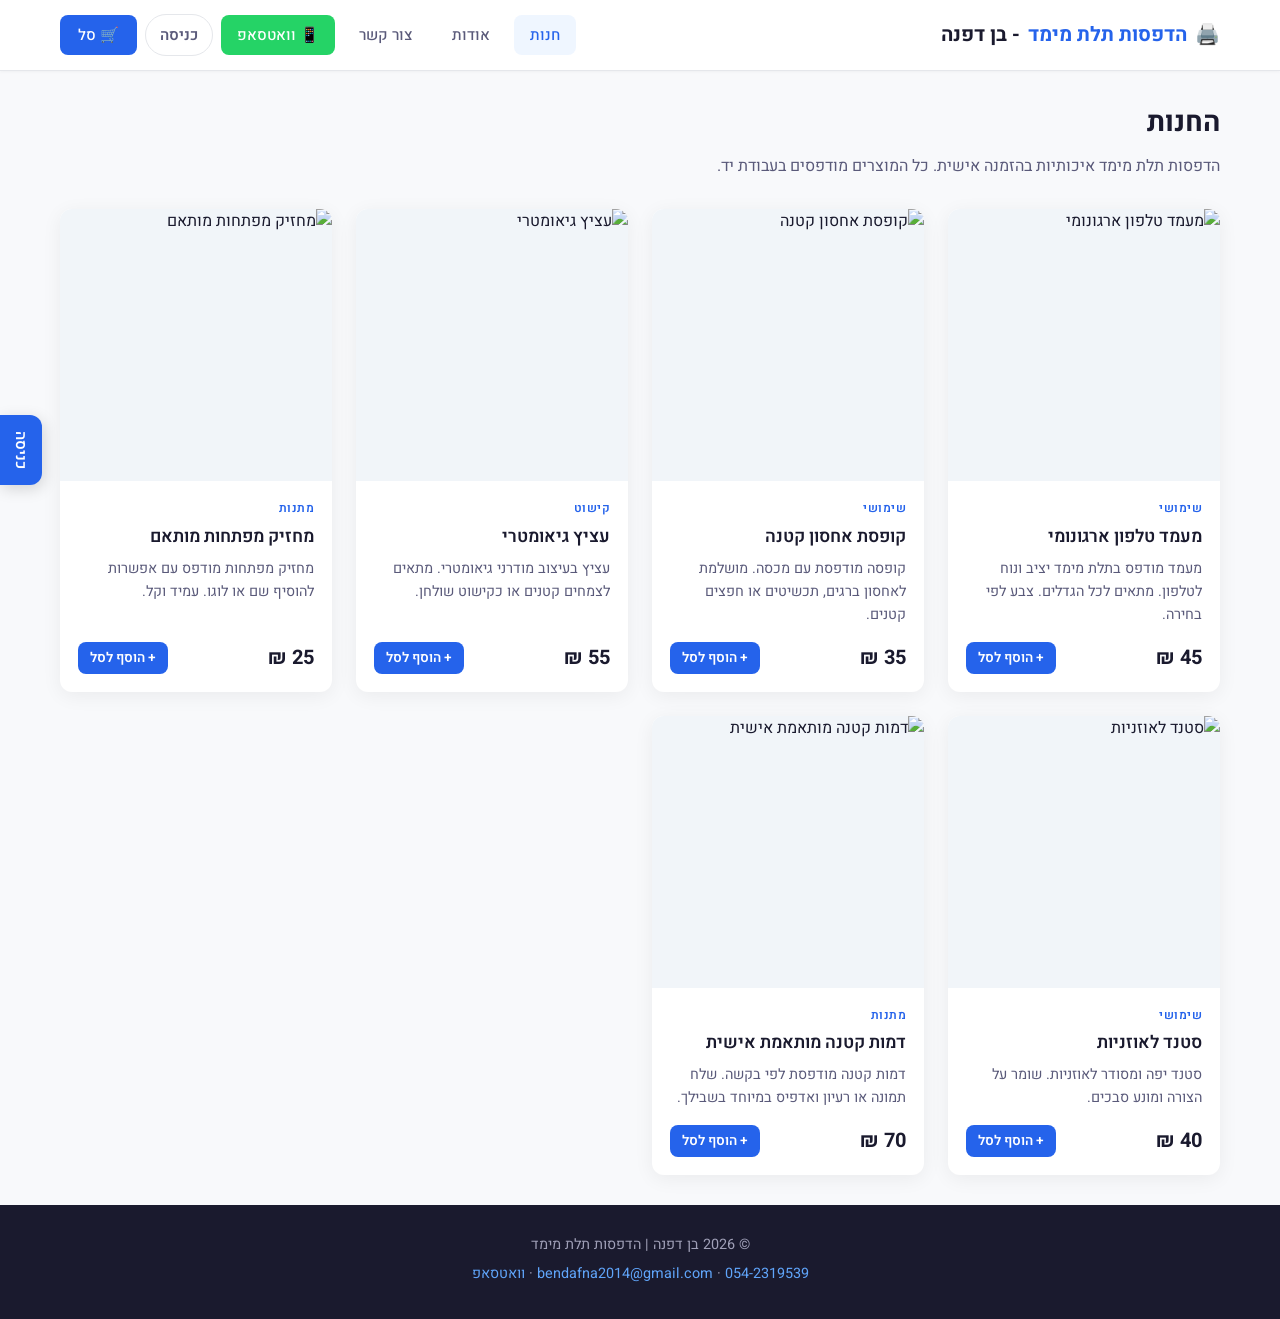
<file: index.html>
<!DOCTYPE html>
<html lang="he" dir="rtl">
<head>
  <meta charset="UTF-8">
  <meta name="viewport" content="width=device-width, initial-scale=1.0">
  <title>הדפסות תלת מימד - בן דפנה</title>
  <meta name="description" content="הדפסות תלת מימד איכותיות בהזמנה אישית - בן דפנה">
  <link rel="stylesheet" href="style.css">
</head>
<body>
  <header class="header">
    <div class="header-inner">
      <a href="index.html" class="logo">🖨️ <span>הדפסות תלת מימד</span> - בן דפנה</a>
      <nav class="nav">
        <a href="index.html" class="active">חנות</a>
        <a href="about.html">אודות</a>
        <a href="contact.html">צור קשר</a>
        <a href="https://wa.me/972542319539" target="_blank" class="whatsapp-btn">📱 וואטסאפ</a>
        <a href="admin.html" class="btn btn-outline" style="padding:8px 14px;border-radius:50px;font-weight:600;">כניסה</a>
        <a href="cart.html" class="cart-btn">
          🛒 סל
          <span class="cart-count">0</span>
        </a>
      </nav>
    </div>
  </header>

  <main class="main">
    <h1 class="page-title">החנות</h1>
    <p class="page-subtitle">הדפסות תלת מימד איכותיות בהזמנה אישית. כל המוצרים מודפסים בעבודת יד.</p>

    <div class="products-grid" id="products-grid">
      <!-- המוצרים נטענים כאן דינמית -->
    </div>
  </main>

  <footer class="footer">
    <p>© 2026 בן דפנה | הדפסות תלת מימד</p>
    <p>
      <a href="tel:0542319539">054-2319539</a> · 
      <a href="mailto:bendafna2014@gmail.com">bendafna2014@gmail.com</a> · 
      <a href="https://wa.me/972542319539" target="_blank">וואטסאפ</a>
    </p>
  </footer>

  <!-- כפתור כניסה צף בצד המסך -->
  <button class="side-login-btn" onclick="openLoginModal()">כניסה</button>

  <!-- חלון כניסה -->
  <div class="login-modal-overlay" id="loginModal">
    <div class="login-modal">
      <button class="close-btn" onclick="closeLoginModal()">×</button>
      <h2>כניסה</h2>
      <p class="subtitle">הכנס את המייל שלך</p>
      <div class="form-group">
        <label>מייל</label>
        <input type="email" id="login-email" placeholder="name@email.com" dir="ltr" style="text-align:left;">
      </div>
      <button class="btn btn-primary btn-block" onclick="doLogin()">כניסה</button>
    </div>
  </div>

  <script src="products.js"></script>
  <script src="cart.js"></script>
  <script>
    function renderProducts() {
      const products = getProducts();
      const grid = document.getElementById('products-grid');

      if (products.length === 0) {
        grid.innerHTML = `
          <div class="cart-empty" style="grid-column: 1 / -1;">
            <h2>עדיין אין מוצרים</h2>
            <p>היכנס דרך כפתור הכניסה והוסף מוצרים.</p>
          </div>`;
        return;
      }

      grid.innerHTML = products.map(p => `
        <div class="product-card">
          <img src="${p.image}" alt="${p.name}" class="product-image" loading="lazy"
               onerror="this.src='https://placehold.co/400x400/e5e7eb/9ca3af?text=תמונה'">
          <div class="product-body">
            <div class="product-category">${p.category || 'כללי'}</div>
            <h3 class="product-name">${p.name}</h3>
            <p class="product-desc">${p.description}</p>
            <div class="product-footer">
              <div class="product-price">${p.price} ₪</div>
              <button class="btn btn-primary btn-sm" onclick="addToCart(${p.id})">
                + הוסף לסל
              </button>
            </div>
          </div>
        </div>
      `).join('');
    }

    function openLoginModal() {
      document.getElementById('loginModal').classList.add('show');
    }

    function closeLoginModal() {
      document.getElementById('loginModal').classList.remove('show');
    }

    function doLogin() {
      const email = document.getElementById('login-email').value.trim().toLowerCase();

      // המייל של בעל האתר → חשבון מנהל
      if (email === 'bendafna2014@gmail.com') {
        sessionStorage.setItem('ben_admin_logged', '1');
        window.location.href = 'admin.html';
        return;
      }

      // כל מייל אחר → חשבון אורח
      if (email) {
        showToast('שלום! נכנסת כחשבון אורח');
      } else {
        showToast('שלום אורח!');
      }
      closeLoginModal();
    }

    // סגירה בלחיצה מחוץ לחלון
    document.getElementById('loginModal').addEventListener('click', function(e) {
      if (e.target === this) closeLoginModal();
    });

    document.addEventListener('DOMContentLoaded', renderProducts);
  </script>
</body>
</html>
</file>
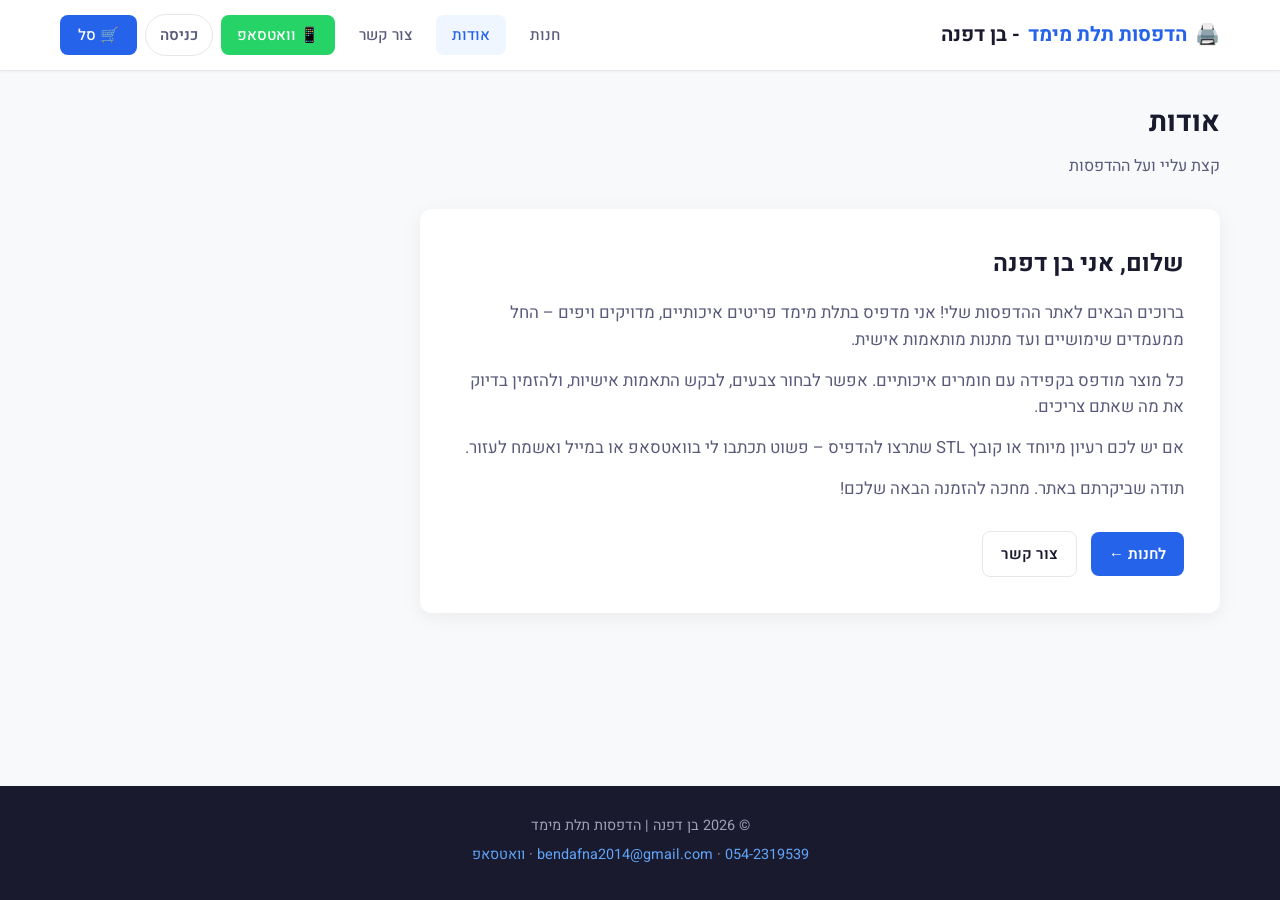
<file: about.html>
<!DOCTYPE html>
<html lang="he" dir="rtl">
<head>
  <meta charset="UTF-8">
  <meta name="viewport" content="width=device-width, initial-scale=1.0">
  <title>אודות | הדפסות תלת מימד - בן דפנה</title>
  <link rel="stylesheet" href="style.css">
</head>
<body>
  <header class="header">
    <div class="header-inner">
      <a href="index.html" class="logo">🖨️ <span>הדפסות תלת מימד</span> - בן דפנה</a>
      <nav class="nav">
        <a href="index.html">חנות</a>
        <a href="about.html" class="active">אודות</a>
        <a href="contact.html">צור קשר</a>
        <a href="https://wa.me/972542319539" target="_blank" class="whatsapp-btn">📱 וואטסאפ</a>
        <a href="admin.html" class="btn btn-outline" style="padding:8px 14px;border-radius:50px;font-weight:600;">כניסה</a>
        <a href="cart.html" class="cart-btn">
          🛒 סל
          <span class="cart-count">0</span>
        </a>
      </nav>
    </div>
  </header>

  <main class="main">
    <h1 class="page-title">אודות</h1>
    <p class="page-subtitle">קצת עליי ועל ההדפסות</p>

    <div class="content-card">
      <h2>שלום, אני בן דפנה</h2>
      <p>
        ברוכים הבאים לאתר ההדפסות שלי! אני מדפיס בתלת מימד פריטים איכותיים, מדויקים ויפים – 
        החל ממעמדים שימושיים ועד מתנות מותאמות אישית.
      </p>
      <p>
        כל מוצר מודפס בקפידה עם חומרים איכותיים. אפשר לבחור צבעים, לבקש התאמות אישיות, 
        ולהזמין בדיוק את מה שאתם צריכים.
      </p>
      <p>
        אם יש לכם רעיון מיוחד או קובץ STL שתרצו להדפיס – פשוט תכתבו לי בוואטסאפ או במייל 
        ואשמח לעזור.
      </p>
      <p>
        תודה שביקרתם באתר. מחכה להזמנה הבאה שלכם!
      </p>

      <div style="margin-top: 28px;">
        <a href="index.html" class="btn btn-primary">לחנות ←</a>
        <a href="contact.html" class="btn btn-outline" style="margin-right: 10px;">צור קשר</a>
      </div>
    </div>
  </main>

  <footer class="footer">
    <p>© 2026 בן דפנה | הדפסות תלת מימד</p>
    <p>
      <a href="tel:0542319539">054-2319539</a> · 
      <a href="mailto:bendafna2014@gmail.com">bendafna2014@gmail.com</a> · 
      <a href="https://wa.me/972542319539" target="_blank">וואטסאפ</a>
    </p>
  </footer>

  <script src="products.js"></script>
  <script src="cart.js"></script>
</body>
</html>
</file>
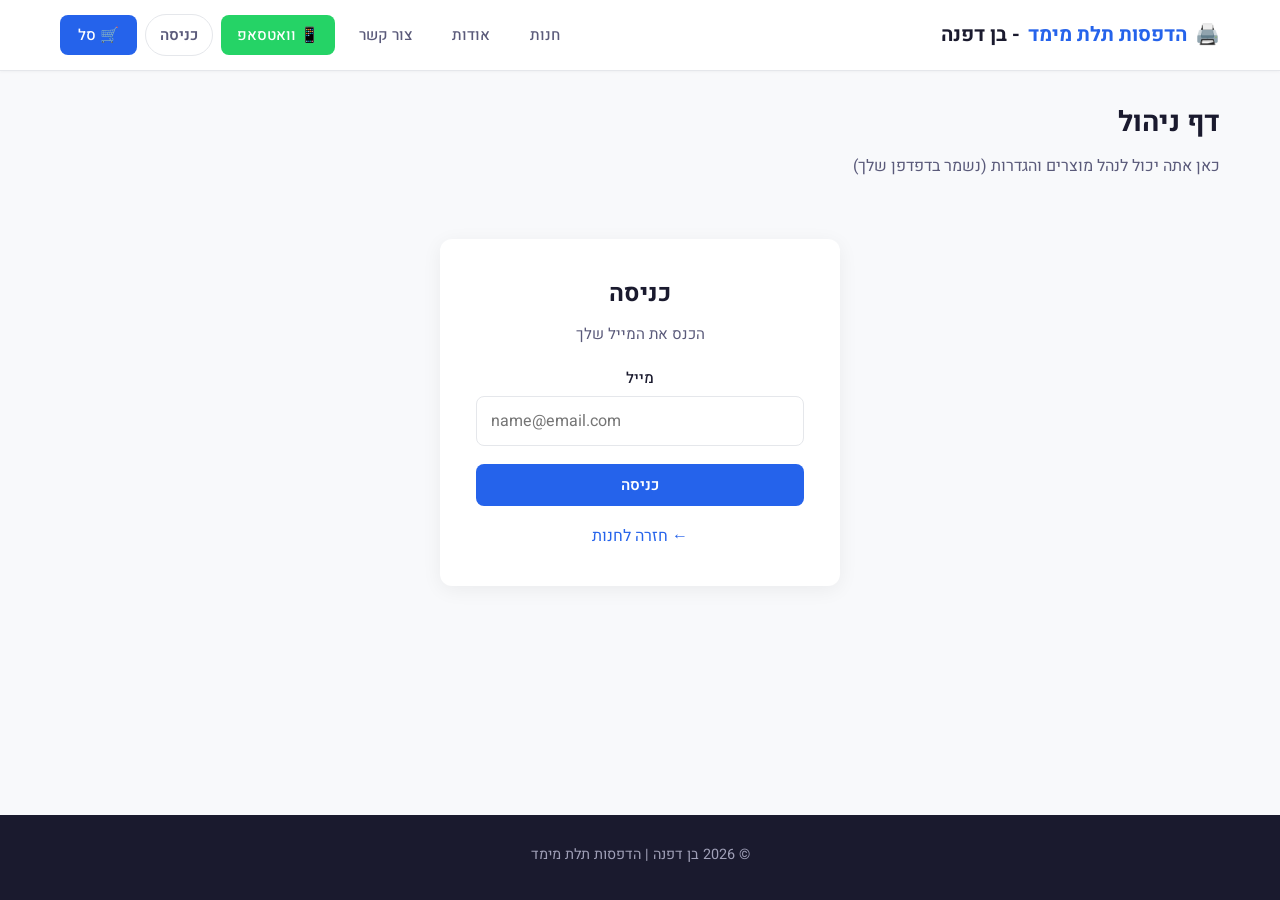
<file: admin.html>
<!DOCTYPE html>
<html lang="he" dir="rtl">
<head>
  <meta charset="UTF-8">
  <meta name="viewport" content="width=device-width, initial-scale=1.0">
  <title>ניהול האתר | הדפסות תלת מימד - בן דפנה</title>
  <link rel="stylesheet" href="style.css">
</head>
<body>
  <header class="header">
    <div class="header-inner">
      <a href="index.html" class="logo">🖨️ <span>הדפסות תלת מימד</span> - בן דפנה</a>
      <nav class="nav">
        <a href="index.html">חנות</a>
        <a href="about.html">אודות</a>
        <a href="contact.html">צור קשר</a>
        <a href="https://wa.me/972542319539" target="_blank" class="whatsapp-btn">📱 וואטסאפ</a>
        <a href="admin.html" class="btn btn-outline" style="padding:8px 14px;border-radius:50px;font-weight:600;">כניסה</a>
        <a href="cart.html" class="cart-btn">
          🛒 סל
          <span class="cart-count">0</span>
        </a>
      </nav>
    </div>
  </header>

  <main class="main">
    <h1 class="page-title">דף ניהול</h1>
    <p class="page-subtitle">כאן אתה יכול לנהל מוצרים והגדרות (נשמר בדפדפן שלך)</p>

    <!-- מסך כניסה -->
    <div class="admin-login" id="login-box">
      <h2 style="margin-bottom: 8px;">כניסה</h2>
      <p style="color:var(--text-light);margin-bottom:20px;font-size:0.95rem;">הכנס את המייל שלך</p>
      <div class="form-group">
        <label>מייל</label>
        <input type="email" id="admin-email" placeholder="name@email.com" dir="ltr" style="text-align: left;">
      </div>
      <button class="btn btn-primary btn-block" onclick="tryLogin()">כניסה</button>
      <a href="index.html" style="display:inline-block;margin-top:18px;color:var(--primary);">← חזרה לחנות</a>
    </div>

    <!-- פאנל ניהול -->
    <div class="admin-panel" id="admin-panel">
      <div class="alert alert-warning">
        <strong>חשוב לדעת:</strong> השינויים נשמרים רק בדפדפן שלך (localStorage). 
        כדי שהמוצרים יופיעו לכולם באתר הציבורי – צריך לערוך את הקובץ <code>products.js</code> ולהעלות מחדש.
        אפשר גם לייצא את המוצרים מכאן ולהעתיק אותם לקובץ.
      </div>

      <!-- הגדרות כלליות -->
      <div class="admin-section">
        <h3>⚙️ הגדרות כלליות</h3>
        <div class="form-row">
          <div class="form-group">
            <label>עלות משלוח (₪) – 0 = חינם / איסוף</label>
            <input type="number" id="setting-shipping" min="0" value="25">
          </div>
          <div class="form-group">
            <label>מספר וואטסאפ (עם קידומת מדינה)</label>
            <input type="text" id="setting-whatsapp" dir="ltr" value="972542319539">
          </div>
        </div>
        <div class="form-row">
          <div class="form-group">
            <label>כתובת מייל לקבלת הזמנות</label>
            <input type="email" id="setting-email" dir="ltr" value="bendafna2014@gmail.com">
          </div>
          <div class="form-group">
            <label>שם החנות</label>
            <input type="text" id="setting-shopname" value="הדפסות תלת מימד - בן דפנה">
          </div>
        </div>
        <button class="btn btn-primary" onclick="saveSettingsFromForm()">שמור הגדרות</button>
      </div>

      <!-- הוספת מוצר -->
      <div class="admin-section">
        <h3>➕ הוסף מוצר חדש</h3>
        <div class="form-row">
          <div class="form-group">
            <label>שם המוצר</label>
            <input type="text" id="new-name" placeholder="לדוגמה: מעמד טלפון">
          </div>
          <div class="form-group">
            <label>מחיר (₪)</label>
            <input type="number" id="new-price" min="0" placeholder="45">
          </div>
        </div>
        <div class="form-group">
          <label>תיאור קצר</label>
          <textarea id="new-desc" placeholder="תיאור המוצר..."></textarea>
        </div>
        <div class="form-row">
          <div class="form-group">
            <label>קישור לתמונה (URL)</label>
            <input type="url" id="new-image" dir="ltr" placeholder="https://...">
          </div>
          <div class="form-group">
            <label>קטגוריה</label>
            <input type="text" id="new-category" placeholder="שימושי / קישוט / מתנות">
          </div>
        </div>
        <button class="btn btn-success" onclick="addProduct()">הוסף מוצר</button>
      </div>

      <!-- רשימת מוצרים -->
      <div class="admin-section">
        <h3>📦 המוצרים הקיימים</h3>
        <div class="admin-product-list" id="admin-products">
          <!-- נטען דינמית -->
        </div>
      </div>

      <!-- ייצוא / איפוס -->
      <div class="admin-section">
        <h3>💾 ייצוא ואיפוס</h3>
        <p style="margin-bottom: 14px; color: var(--text-light); font-size: 0.95rem;">
          ייצא את המוצרים כקוד JavaScript מוכן להעתקה לקובץ products.js
        </p>
        <button class="btn btn-primary" onclick="exportProducts()">העתק קוד מוצרים</button>
        <button class="btn btn-outline" onclick="resetToDefault()" style="margin-right: 10px;">אפס לברירת מחדל</button>
        <button class="btn btn-danger" onclick="logout()" style="margin-right: 10px;">יציאה</button>
      </div>
    </div>
  </main>

  <footer class="footer">
    <p>© 2026 בן דפנה | הדפסות תלת מימד</p>
  </footer>

  <script src="products.js"></script>
  <script src="cart.js"></script>
  <script>
    function tryLogin() {
      const email = document.getElementById('admin-email').value.trim().toLowerCase();
      if (email === 'bendafna2014@gmail.com') {
        document.getElementById('login-box').style.display = 'none';
        document.getElementById('admin-panel').classList.add('visible');
        loadAdminData();
        sessionStorage.setItem('ben_admin_logged', '1');
      } else {
        alert('מייל לא מורשה. נכנסת כאורח.');
        window.location.href = 'index.html';
      }
    }

    function logout() {
      sessionStorage.removeItem('ben_admin_logged');
      location.reload();
    }

    // בדיקה אם כבר מחובר
    if (sessionStorage.getItem('ben_admin_logged') === '1') {
      document.getElementById('login-box').style.display = 'none';
      document.getElementById('admin-panel').classList.add('visible');
    }

    function loadAdminData() {
      const settings = getSettings();
      document.getElementById('setting-shipping').value = settings.shippingCost;
      document.getElementById('setting-whatsapp').value = settings.whatsappNumber;
      document.getElementById('setting-email').value = settings.email;
      document.getElementById('setting-shopname').value = settings.shopName;

      renderAdminProducts();
    }

    function saveSettingsFromForm() {
      const settings = {
        shippingCost: Number(document.getElementById('setting-shipping').value) || 0,
        whatsappNumber: document.getElementById('setting-whatsapp').value.trim(),
        email: document.getElementById('setting-email').value.trim(),
        shopName: document.getElementById('setting-shopname').value.trim(),
        ownerName: "בן דפנה",
        currency: "₪"
      };
      saveSettings(settings);
      showToast('ההגדרות נשמרו!');
    }

    function renderAdminProducts() {
      const products = getProducts();
      const list = document.getElementById('admin-products');

      if (products.length === 0) {
        list.innerHTML = '<p style="color: var(--text-light);">אין מוצרים עדיין.</p>';
        return;
      }

      list.innerHTML = products.map(p => `
        <div class="admin-product-item">
          <img src="${p.image}" alt="" onerror="this.src='https://placehold.co/60x60/e5e7eb/9ca3af?text=?'">
          <div class="info">
            <strong>${p.name}</strong><br>
            <span style="color: var(--text-light); font-size: 0.9rem;">${p.price} ₪ · ${p.category || 'כללי'}</span>
          </div>
          <div class="actions">
            <button class="btn btn-outline btn-sm" onclick="editProduct(${p.id})">ערוך</button>
            <button class="btn btn-danger btn-sm" onclick="deleteProduct(${p.id})">מחק</button>
          </div>
        </div>
      `).join('');
    }

    function addProduct() {
      const name = document.getElementById('new-name').value.trim();
      const price = Number(document.getElementById('new-price').value);
      const description = document.getElementById('new-desc').value.trim();
      const image = document.getElementById('new-image').value.trim() || 'https://placehold.co/400x400/e5e7eb/9ca3af?text=מוצר';
      const category = document.getElementById('new-category').value.trim() || 'כללי';

      if (!name || !price) {
        alert('נא למלא שם ומחיר');
        return;
      }

      const products = getProducts();
      const newId = products.length > 0 ? Math.max(...products.map(p => p.id)) + 1 : 1;

      products.push({ id: newId, name, price, description, image, category });
      saveProducts(products);

      // ניקוי הטופס
      document.getElementById('new-name').value = '';
      document.getElementById('new-price').value = '';
      document.getElementById('new-desc').value = '';
      document.getElementById('new-image').value = '';
      document.getElementById('new-category').value = '';

      renderAdminProducts();
      showToast('המוצר נוסף!');
    }

    function deleteProduct(id) {
      if (!confirm('למחוק את המוצר?')) return;
      let products = getProducts();
      products = products.filter(p => p.id !== id);
      saveProducts(products);
      renderAdminProducts();
      showToast('המוצר נמחק');
    }

    function editProduct(id) {
      const products = getProducts();
      const p = products.find(x => x.id === id);
      if (!p) return;

      const newName = prompt('שם חדש:', p.name);
      if (newName === null) return;
      const newPrice = prompt('מחיר חדש:', p.price);
      if (newPrice === null) return;
      const newDesc = prompt('תיאור חדש:', p.description);
      if (newDesc === null) return;
      const newImage = prompt('קישור תמונה חדש:', p.image);
      if (newImage === null) return;
      const newCat = prompt('קטגוריה חדשה:', p.category || '');
      if (newCat === null) return;

      p.name = newName.trim() || p.name;
      p.price = Number(newPrice) || p.price;
      p.description = newDesc.trim();
      p.image = newImage.trim() || p.image;
      p.category = newCat.trim();

      saveProducts(products);
      renderAdminProducts();
      showToast('המוצר עודכן');
    }

    function exportProducts() {
      const products = getProducts();
      const code = `const DEFAULT_PRODUCTS = ${JSON.stringify(products, null, 2)};`;
      
      navigator.clipboard.writeText(code).then(() => {
        alert('הקוד הועתק ללוח!\n\nפתח את הקובץ products.js\nהחלף את המערך DEFAULT_PRODUCTS בתוכן שהועתק\nשמור והעלה מחדש את האתר.');
      }).catch(() => {
        // fallback
        prompt('העתק את הקוד הבא:', code);
      });
    }

    function resetToDefault() {
      if (!confirm('לאפס את כל המוצרים לברירת המחדל?')) return;
      localStorage.removeItem('ben_3d_products');
      localStorage.removeItem('ben_3d_settings');
      loadAdminData();
      showToast('אופס לברירת מחדל');
    }

    // Enter key for login
    document.getElementById('admin-email')?.addEventListener('keyup', function(e) {
      if (e.key === 'Enter') tryLogin();
    });

    if (sessionStorage.getItem('ben_admin_logged') === '1') {
      loadAdminData();
    }
  </script>
</body>
</html>
</file>
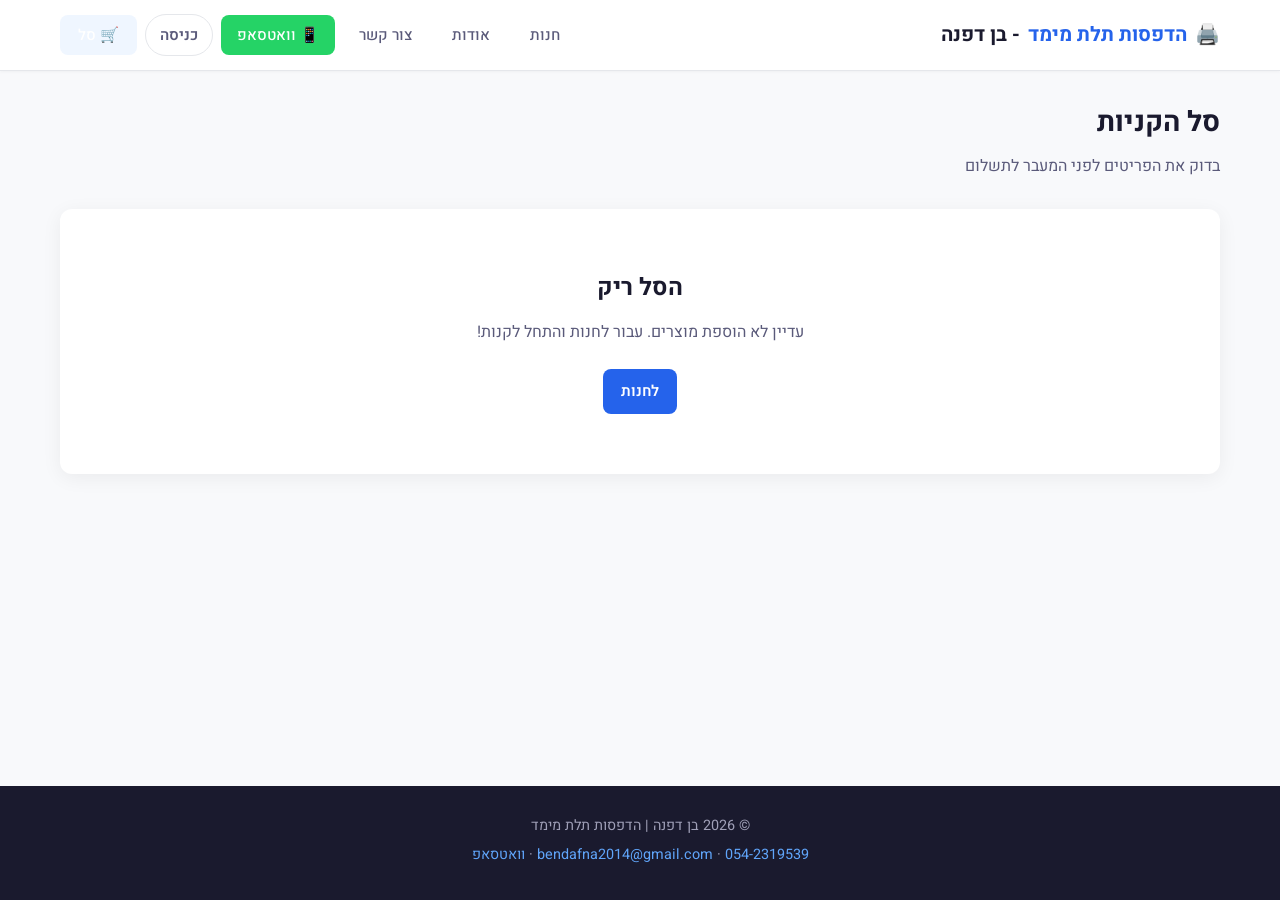
<file: cart.html>
<!DOCTYPE html>
<html lang="he" dir="rtl">
<head>
  <meta charset="UTF-8">
  <meta name="viewport" content="width=device-width, initial-scale=1.0">
  <title>סל קניות | הדפסות תלת מימד - בן דפנה</title>
  <link rel="stylesheet" href="style.css">
</head>
<body>
  <header class="header">
    <div class="header-inner">
      <a href="index.html" class="logo">🖨️ <span>הדפסות תלת מימד</span> - בן דפנה</a>
      <nav class="nav">
        <a href="index.html">חנות</a>
        <a href="about.html">אודות</a>
        <a href="contact.html">צור קשר</a>
        <a href="https://wa.me/972542319539" target="_blank" class="whatsapp-btn">📱 וואטסאפ</a>
        <a href="admin.html" class="btn btn-outline" style="padding:8px 14px;border-radius:50px;font-weight:600;">כניסה</a>
        <a href="cart.html" class="cart-btn active">
          🛒 סל
          <span class="cart-count">0</span>
        </a>
      </nav>
    </div>
  </header>

  <main class="main">
    <h1 class="page-title">סל הקניות</h1>
    <p class="page-subtitle">בדוק את הפריטים לפני המעבר לתשלום</p>

    <div id="cart-content">
      <!-- תוכן הסל נטען כאן -->
    </div>
  </main>

  <footer class="footer">
    <p>© 2026 בן דפנה | הדפסות תלת מימד</p>
    <p>
      <a href="tel:0542319539">054-2319539</a> · 
      <a href="mailto:bendafna2014@gmail.com">bendafna2014@gmail.com</a> · 
      <a href="https://wa.me/972542319539" target="_blank">וואטסאפ</a>
    </p>
  </footer>

  <script src="products.js"></script>
  <script src="cart.js"></script>
  <script>
    function renderCart() {
      const cart = getCart();
      const container = document.getElementById('cart-content');
      const settings = getSettings();

      if (cart.length === 0) {
        container.innerHTML = `
          <div class="cart-empty">
            <h2>הסל ריק</h2>
            <p>עדיין לא הוספת מוצרים. עבור לחנות והתחל לקנות!</p>
            <a href="index.html" class="btn btn-primary">לחנות</a>
          </div>`;
        return;
      }

      const subtotal = getCartTotal();
      const shipping = settings.shippingCost || 0;
      const total = subtotal + shipping;

      let itemsHtml = cart.map(item => `
        <div class="cart-item">
          <img src="${item.image}" alt="${item.name}"
               onerror="this.src='https://placehold.co/90x90/e5e7eb/9ca3af?text=תמונה'">
          <div class="cart-item-info">
            <div class="cart-item-name">${item.name}</div>
            <div class="cart-item-price">${item.price} ₪ ליחידה</div>
          </div>
          <div class="cart-item-actions">
            <div class="qty-control">
              <button class="qty-btn" onclick="changeQty(${item.id}, -1)">−</button>
              <span class="qty-value">${item.quantity}</span>
              <button class="qty-btn" onclick="changeQty(${item.id}, 1)">+</button>
            </div>
            <strong>${item.price * item.quantity} ₪</strong>
            <button class="btn btn-outline btn-sm" onclick="removeItem(${item.id})" title="הסר">🗑️</button>
          </div>
        </div>
      `).join('');

      container.innerHTML = `
        <div class="cart-items">${itemsHtml}</div>
        <div class="cart-summary">
          <div class="summary-row">
            <span>סכום ביניים</span>
            <span>${subtotal} ₪</span>
          </div>
          <div class="summary-row">
            <span>משלוח</span>
            <span>${shipping === 0 ? 'חינם / איסוף' : shipping + ' ₪'}</span>
          </div>
          <div class="summary-row total">
            <span>סה״כ לתשלום</span>
            <span>${total} ₪</span>
          </div>
          <a href="checkout.html" class="btn btn-primary btn-block" style="margin-top: 20px;">
            המשך להזמנה ←
          </a>
          <button class="btn btn-outline btn-block" style="margin-top: 10px;" onclick="if(confirm('לרוקן את הסל?')){clearCart();renderCart();}">
            רוקן סל
          </button>
        </div>
      `;
    }

    function changeQty(id, delta) {
      const cart = getCart();
      const item = cart.find(i => i.id === id);
      if (item) {
        updateQuantity(id, item.quantity + delta);
        renderCart();
      }
    }

    function removeItem(id) {
      removeFromCart(id);
      renderCart();
    }

    document.addEventListener('DOMContentLoaded', renderCart);
  </script>
</body>
</html>
</file>
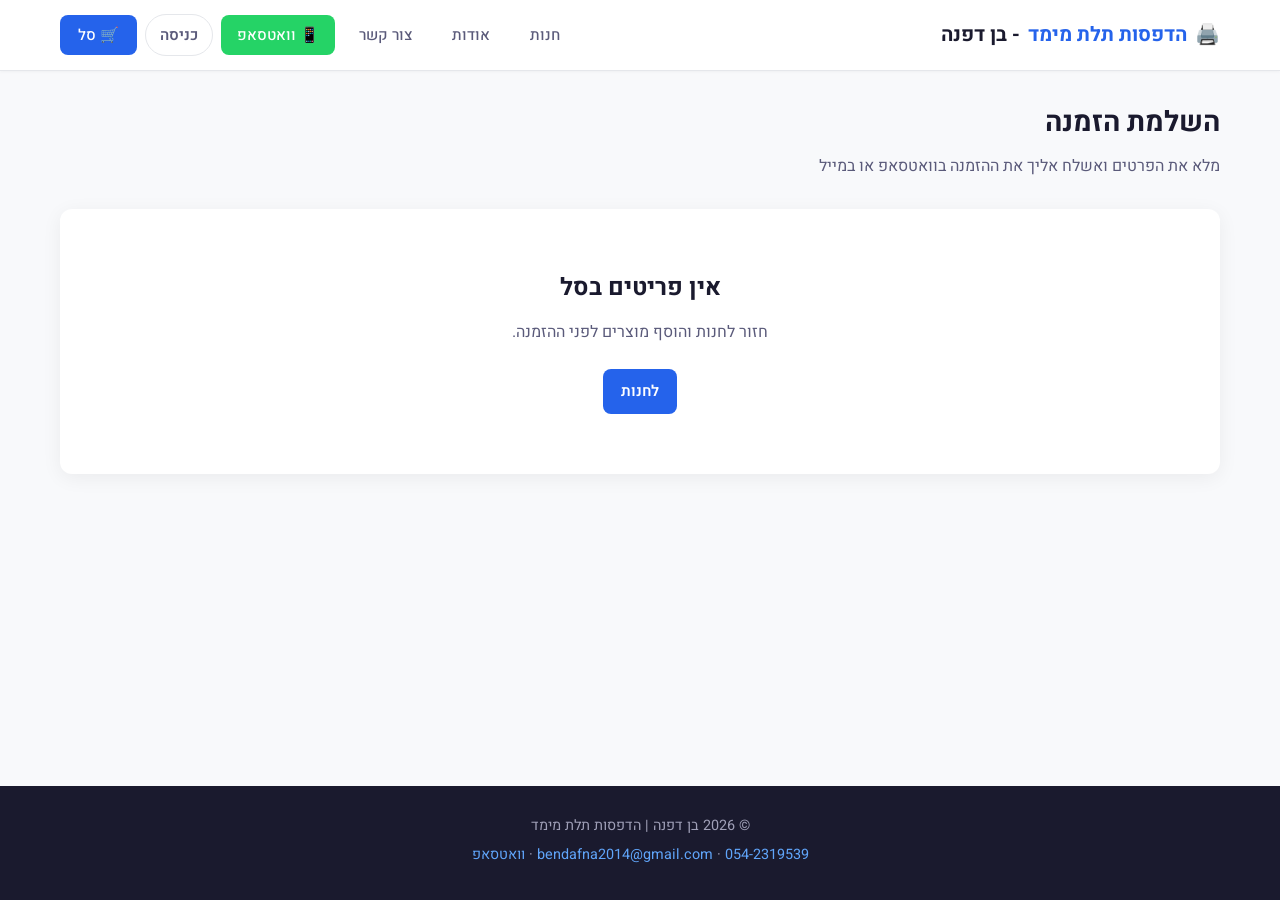
<file: checkout.html>
<!DOCTYPE html>
<html lang="he" dir="rtl">
<head>
  <meta charset="UTF-8">
  <meta name="viewport" content="width=device-width, initial-scale=1.0">
  <title>השלמת הזמנה | הדפסות תלת מימד - בן דפנה</title>
  <link rel="stylesheet" href="style.css">
</head>
<body>
  <header class="header">
    <div class="header-inner">
      <a href="index.html" class="logo">🖨️ <span>הדפסות תלת מימד</span> - בן דפנה</a>
      <nav class="nav">
        <a href="index.html">חנות</a>
        <a href="about.html">אודות</a>
        <a href="contact.html">צור קשר</a>
        <a href="https://wa.me/972542319539" target="_blank" class="whatsapp-btn">📱 וואטסאפ</a>
        <a href="admin.html" class="btn btn-outline" style="padding:8px 14px;border-radius:50px;font-weight:600;">כניסה</a>
        <a href="cart.html" class="cart-btn">
          🛒 סל
          <span class="cart-count">0</span>
        </a>
      </nav>
    </div>
  </header>

  <main class="main">
    <h1 class="page-title">השלמת הזמנה</h1>
    <p class="page-subtitle">מלא את הפרטים ואשלח אליך את ההזמנה בוואטסאפ או במייל</p>

    <div id="checkout-content">
      <!-- נטען דינמית -->
    </div>
  </main>

  <footer class="footer">
    <p>© 2026 בן דפנה | הדפסות תלת מימד</p>
    <p>
      <a href="tel:0542319539">054-2319539</a> · 
      <a href="mailto:bendafna2014@gmail.com">bendafna2014@gmail.com</a> · 
      <a href="https://wa.me/972542319539" target="_blank">וואטסאפ</a>
    </p>
  </footer>

  <script src="products.js"></script>
  <script src="cart.js"></script>
  <script>
    function renderCheckout() {
      const cart = getCart();
      const container = document.getElementById('checkout-content');
      const settings = getSettings();

      if (cart.length === 0) {
        container.innerHTML = `
          <div class="cart-empty">
            <h2>אין פריטים בסל</h2>
            <p>חזור לחנות והוסף מוצרים לפני ההזמנה.</p>
            <a href="index.html" class="btn btn-primary">לחנות</a>
          </div>`;
        return;
      }

      const subtotal = getCartTotal();
      const shipping = settings.shippingCost || 0;
      const total = subtotal + shipping;

      const itemsList = cart.map(i => `• ${i.name} × ${i.quantity} = ${i.price * i.quantity} ₪`).join('\n');

      container.innerHTML = `
        <div class="checkout-grid">
          <div class="form-card">
            <h2 style="margin-bottom: 20px; font-size: 1.3rem;">פרטי הלקוח</h2>
            <form id="order-form" onsubmit="return false;">
              <div class="form-group">
                <label>שם מלא <span class="required">*</span></label>
                <input type="text" id="customer-name" required placeholder="ישראל ישראלי">
              </div>
              <div class="form-group">
                <label>מספר טלפון <span class="required">*</span></label>
                <input type="tel" id="customer-phone" required placeholder="050-0000000" dir="ltr">
              </div>
              <div class="form-group">
                <label>כתובת מייל</label>
                <input type="email" id="customer-email" placeholder="name@email.com" dir="ltr">
              </div>
              <div class="form-group">
                <label>כתובת למשלוח (אם רלוונטי)</label>
                <input type="text" id="customer-address" placeholder="רחוב, עיר, מיקוד">
              </div>
              <div class="form-group">
                <label>הערות להזמנה</label>
                <textarea id="customer-notes" placeholder="צבע מועדף, בקשות מיוחדות..."></textarea>
              </div>
            </form>
          </div>

          <div class="summary-card">
            <h2 style="margin-bottom: 16px; font-size: 1.2rem;">סיכום הזמנה</h2>
            <div style="margin-bottom: 16px; font-size: 0.95rem; color: var(--text-light); white-space: pre-line;">${itemsList}</div>
            <div class="summary-row">
              <span>סכום ביניים</span>
              <span>${subtotal} ₪</span>
            </div>
            <div class="summary-row">
              <span>משלוח</span>
              <span>${shipping === 0 ? 'חינם / איסוף' : shipping + ' ₪'}</span>
            </div>
            <div class="summary-row total">
              <span>סה״כ</span>
              <span>${total} ₪</span>
            </div>

            <div class="checkout-actions">
              <button class="btn btn-whatsapp btn-block" onclick="sendWhatsApp()">
                📱 שלח הזמנה בוואטסאפ
              </button>
              <button class="btn btn-primary btn-block" onclick="sendEmail()">
                ✉️ שלח הזמנה במייל
              </button>
              <a href="cart.html" class="btn btn-outline btn-block">← חזרה לסל</a>
            </div>

            <p style="margin-top: 18px; font-size: 0.85rem; color: var(--text-light); text-align: center;">
              לאחר השליחה אחזור אליך לתיאום תשלום ומשלוח.
            </p>
          </div>
        </div>
      `;
    }

    function buildOrderMessage() {
      const name = document.getElementById('customer-name').value.trim();
      const phone = document.getElementById('customer-phone').value.trim();
      const email = document.getElementById('customer-email').value.trim();
      const address = document.getElementById('customer-address').value.trim();
      const notes = document.getElementById('customer-notes').value.trim();

      if (!name || !phone) {
        alert('נא למלא שם מלא ומספר טלפון');
        return null;
      }

      const cart = getCart();
      const settings = getSettings();
      const subtotal = getCartTotal();
      const shipping = settings.shippingCost || 0;
      const total = subtotal + shipping;

      let msg = `🛒 *הזמנה חדשה מאתר ההדפסות*\n\n`;
      msg += `👤 *שם:* ${name}\n`;
      msg += `📞 *טלפון:* ${phone}\n`;
      if (email) msg += `✉️ *מייל:* ${email}\n`;
      if (address) msg += `📍 *כתובת:* ${address}\n`;
      if (notes) msg += `📝 *הערות:* ${notes}\n`;
      msg += `\n*פרטי ההזמנה:*\n`;
      cart.forEach(item => {
        msg += `• ${item.name} × ${item.quantity} = ${item.price * item.quantity} ₪\n`;
      });
      msg += `\nסכום ביניים: ${subtotal} ₪\n`;
      msg += `משלוח: ${shipping === 0 ? 'חינם / איסוף' : shipping + ' ₪'}\n`;
      msg += `*סה״כ לתשלום: ${total} ₪*`;

      return msg;
    }

    function sendWhatsApp() {
      const msg = buildOrderMessage();
      if (!msg) return;

      const settings = getSettings();
      const url = `https://wa.me/${settings.whatsappNumber}?text=${encodeURIComponent(msg)}`;
      window.open(url, '_blank');

      // אופציונלי: לנקות סל אחרי שליחה
      // clearCart();
      showToast('נפתח וואטסאפ – שלח את ההודעה!');
    }

    function sendEmail() {
      const msg = buildOrderMessage();
      if (!msg) return;

      const settings = getSettings();
      const subject = encodeURIComponent('הזמנה חדשה מאתר ההדפסות - בן דפנה');
      const body = encodeURIComponent(msg.replace(/\*/g, ''));
      const url = `mailto:${settings.email}?subject=${subject}&body=${body}`;
      window.location.href = url;

      showToast('נפתח המייל – שלח את ההודעה!');
    }

    document.addEventListener('DOMContentLoaded', renderCheckout);
  </script>
</body>
</html>
</file>
<file: style.css>
/* ============================================
   הדפסות תלת מימד - בן דפנה
   עיצוב מודרני ונקי
   ============================================ */

@import url('https://fonts.googleapis.com/css2?family=Heebo:wght@300;400;500;600;700&display=swap');

:root {
  --bg: #f8f9fb;
  --surface: #ffffff;
  --text: #1a1a2e;
  --text-light: #5a5a7a;
  --primary: #2563eb;
  --primary-dark: #1d4ed8;
  --accent: #0ea5e9;
  --border: #e5e7eb;
  --success: #10b981;
  --danger: #ef4444;
  --radius: 12px;
  --shadow: 0 4px 20px rgba(0, 0, 0, 0.06);
  --shadow-hover: 0 8px 30px rgba(0, 0, 0, 0.1);
}

* {
  margin: 0;
  padding: 0;
  box-sizing: border-box;
}

body {
  font-family: 'Heebo', sans-serif;
  background: var(--bg);
  color: var(--text);
  line-height: 1.6;
  direction: rtl;
  min-height: 100vh;
  display: flex;
  flex-direction: column;
}

a {
  text-decoration: none;
  color: inherit;
}

img {
  max-width: 100%;
  display: block;
}

/* ===== Header ===== */
.header {
  background: var(--surface);
  border-bottom: 1px solid var(--border);
  position: sticky;
  top: 0;
  z-index: 100;
  box-shadow: 0 1px 3px rgba(0,0,0,0.04);
}

.header-inner {
  max-width: 1200px;
  margin: 0 auto;
  padding: 0 20px;
  height: 70px;
  display: flex;
  align-items: center;
  justify-content: space-between;
  gap: 20px;
}

.logo {
  font-size: 1.25rem;
  font-weight: 700;
  color: var(--text);
  display: flex;
  align-items: center;
  gap: 8px;
}

.logo span {
  color: var(--primary);
}

.nav {
  display: flex;
  align-items: center;
  gap: 8px;
}

.nav a {
  padding: 8px 16px;
  border-radius: 8px;
  font-weight: 500;
  font-size: 0.95rem;
  transition: all 0.2s;
  color: var(--text-light);
}

.nav a:hover,
.nav a.active {
  background: #eff6ff;
  color: var(--primary);
}

.cart-btn {
  position: relative;
  background: var(--primary);
  color: white !important;
  padding: 8px 18px !important;
  border-radius: 50px;
  display: flex;
  align-items: center;
  gap: 6px;
  font-weight: 600;
}

.cart-btn:hover {
  background: var(--primary-dark) !important;
  color: white !important;
}

.whatsapp-btn {
  background: #25d366 !important;
  color: white !important;
  padding: 8px 16px !important;
  border-radius: 50px;
  display: flex;
  align-items: center;
  gap: 6px;
  font-weight: 600;
}

.whatsapp-btn:hover {
  background: #1da851 !important;
  color: white !important;
}

/* טופס פרטים בסל */
.cart-contact-box {
  background: var(--surface);
  border-radius: var(--radius);
  padding: 24px;
  box-shadow: var(--shadow);
  margin-bottom: 24px;
  border: 2px solid #dcfce7;
}

.cart-contact-box h3 {
  margin-bottom: 16px;
  font-size: 1.15rem;
  color: var(--text);
}

.cart-contact-row {
  display: grid;
  grid-template-columns: 1fr 1fr;
  gap: 14px;
  margin-bottom: 14px;
}

@media (max-width: 600px) {
  .cart-contact-row {
    grid-template-columns: 1fr;
  }
}

.cart-contact-actions {
  display: flex;
  flex-wrap: wrap;
  gap: 12px;
  margin-top: 16px;
  align-items: center;
}

.qr-mini {
  width: 80px;
  height: 80px;
  border-radius: 8px;
  box-shadow: var(--shadow);
}

.cart-count {
  background: #ef4444;
  color: white;
  font-size: 0.75rem;
  font-weight: 700;
  min-width: 20px;
  height: 20px;
  border-radius: 50%;
  display: none;
  align-items: center;
  justify-content: center;
  padding: 0 5px;
}

/* ===== Main ===== */
.main {
  flex: 1;
  max-width: 1200px;
  margin: 0 auto;
  padding: 30px 20px;
  width: 100%;
}

.page-title {
  font-size: 1.75rem;
  font-weight: 700;
  margin-bottom: 8px;
}

.page-subtitle {
  color: var(--text-light);
  margin-bottom: 30px;
}

/* ===== Products Grid ===== */
.products-grid {
  display: grid;
  grid-template-columns: repeat(auto-fill, minmax(260px, 1fr));
  gap: 24px;
}

.product-card {
  background: var(--surface);
  border-radius: var(--radius);
  overflow: hidden;
  box-shadow: var(--shadow);
  transition: transform 0.25s, box-shadow 0.25s;
  display: flex;
  flex-direction: column;
}

.product-card:hover {
  transform: translateY(-4px);
  box-shadow: var(--shadow-hover);
}

.product-image {
  width: 100%;
  aspect-ratio: 1;
  object-fit: cover;
  background: #f1f5f9;
}

.product-body {
  padding: 18px;
  display: flex;
  flex-direction: column;
  flex: 1;
}

.product-category {
  font-size: 0.75rem;
  color: var(--primary);
  font-weight: 600;
  text-transform: uppercase;
  letter-spacing: 0.5px;
  margin-bottom: 4px;
}

.product-name {
  font-size: 1.1rem;
  font-weight: 600;
  margin-bottom: 6px;
}

.product-desc {
  font-size: 0.9rem;
  color: var(--text-light);
  margin-bottom: 16px;
  flex: 1;
}

.product-footer {
  display: flex;
  align-items: center;
  justify-content: space-between;
  gap: 12px;
}

.product-price {
  font-size: 1.25rem;
  font-weight: 700;
  color: var(--text);
}

.btn {
  display: inline-flex;
  align-items: center;
  justify-content: center;
  gap: 6px;
  padding: 10px 18px;
  border-radius: 8px;
  font-family: inherit;
  font-size: 0.95rem;
  font-weight: 600;
  border: none;
  cursor: pointer;
  transition: all 0.2s;
}

.btn-primary {
  background: var(--primary);
  color: white;
}

.btn-primary:hover {
  background: var(--primary-dark);
}

.btn-outline {
  background: transparent;
  border: 1.5px solid var(--border);
  color: var(--text);
}

.btn-outline:hover {
  border-color: var(--primary);
  color: var(--primary);
}

.btn-success {
  background: var(--success);
  color: white;
}

.btn-success:hover {
  background: #059669;
}

.btn-danger {
  background: var(--danger);
  color: white;
}

.btn-whatsapp {
  background: #25d366;
  color: white;
}

.btn-whatsapp:hover {
  background: #1da851;
}

.btn-block {
  width: 100%;
}

.btn-sm {
  padding: 6px 12px;
  font-size: 0.85rem;
}

/* ===== Cart Page ===== */
.cart-empty {
  text-align: center;
  padding: 60px 20px;
  background: var(--surface);
  border-radius: var(--radius);
  box-shadow: var(--shadow);
}

.cart-empty h2 {
  margin-bottom: 12px;
}

.cart-empty p {
  color: var(--text-light);
  margin-bottom: 24px;
}

.cart-items {
  display: flex;
  flex-direction: column;
  gap: 16px;
  margin-bottom: 30px;
}

.cart-item {
  background: var(--surface);
  border-radius: var(--radius);
  padding: 16px;
  display: flex;
  gap: 16px;
  align-items: center;
  box-shadow: var(--shadow);
}

.cart-item img {
  width: 90px;
  height: 90px;
  object-fit: cover;
  border-radius: 8px;
  background: #f1f5f9;
}

.cart-item-info {
  flex: 1;
}

.cart-item-name {
  font-weight: 600;
  margin-bottom: 4px;
}

.cart-item-price {
  color: var(--text-light);
  font-size: 0.9rem;
}

.cart-item-actions {
  display: flex;
  align-items: center;
  gap: 10px;
}

.qty-control {
  display: flex;
  align-items: center;
  gap: 8px;
  background: var(--bg);
  border-radius: 8px;
  padding: 4px;
}

.qty-btn {
  width: 32px;
  height: 32px;
  border: none;
  background: white;
  border-radius: 6px;
  font-size: 1.1rem;
  cursor: pointer;
  font-weight: 600;
  color: var(--text);
  box-shadow: 0 1px 3px rgba(0,0,0,0.08);
}

.qty-btn:hover {
  background: var(--primary);
  color: white;
}

.qty-value {
  min-width: 24px;
  text-align: center;
  font-weight: 600;
}

.cart-summary {
  background: var(--surface);
  border-radius: var(--radius);
  padding: 24px;
  box-shadow: var(--shadow);
  max-width: 400px;
  margin-right: auto;
}

.summary-row {
  display: flex;
  justify-content: space-between;
  margin-bottom: 12px;
  font-size: 1rem;
}

.summary-row.total {
  font-size: 1.25rem;
  font-weight: 700;
  border-top: 1px solid var(--border);
  padding-top: 12px;
  margin-top: 8px;
}

/* ===== Checkout ===== */
.checkout-grid {
  display: grid;
  grid-template-columns: 1fr 360px;
  gap: 30px;
}

@media (max-width: 800px) {
  .checkout-grid {
    grid-template-columns: 1fr;
  }
}

.form-card, .summary-card {
  background: var(--surface);
  border-radius: var(--radius);
  padding: 28px;
  box-shadow: var(--shadow);
}

.form-group {
  margin-bottom: 18px;
}

.form-group label {
  display: block;
  font-weight: 500;
  margin-bottom: 6px;
  font-size: 0.95rem;
}

.form-group input,
.form-group textarea,
.form-group select {
  width: 100%;
  padding: 12px 14px;
  border: 1.5px solid var(--border);
  border-radius: 8px;
  font-family: inherit;
  font-size: 1rem;
  transition: border-color 0.2s;
  background: white;
}

.form-group input:focus,
.form-group textarea:focus {
  outline: none;
  border-color: var(--primary);
}

.form-group textarea {
  resize: vertical;
  min-height: 90px;
}

.required {
  color: var(--danger);
}

.checkout-actions {
  display: flex;
  flex-direction: column;
  gap: 12px;
  margin-top: 20px;
}

/* ===== About & Contact ===== */
.content-card {
  background: var(--surface);
  border-radius: var(--radius);
  padding: 36px;
  box-shadow: var(--shadow);
  max-width: 800px;
}

.content-card h2 {
  margin-bottom: 16px;
  font-size: 1.5rem;
}

.content-card p {
  margin-bottom: 14px;
  color: var(--text-light);
  font-size: 1.05rem;
}

.contact-info {
  display: flex;
  flex-direction: column;
  gap: 16px;
  margin: 28px 0;
}

.contact-item {
  display: flex;
  align-items: center;
  gap: 14px;
  font-size: 1.1rem;
}

.contact-item strong {
  min-width: 80px;
}

.qr-section {
  margin-top: 32px;
  text-align: center;
  padding-top: 28px;
  border-top: 1px solid var(--border);
}

.qr-section img {
  margin: 16px auto;
  border-radius: 12px;
  box-shadow: var(--shadow);
}

/* ===== Admin ===== */
.admin-login {
  max-width: 400px;
  margin: 60px auto;
  background: var(--surface);
  padding: 36px;
  border-radius: var(--radius);
  box-shadow: var(--shadow);
  text-align: center;
}

.admin-panel {
  display: none;
}

.admin-panel.visible {
  display: block;
}

.admin-section {
  background: var(--surface);
  border-radius: var(--radius);
  padding: 24px;
  margin-bottom: 24px;
  box-shadow: var(--shadow);
}

.admin-section h3 {
  margin-bottom: 16px;
  font-size: 1.2rem;
  border-bottom: 1px solid var(--border);
  padding-bottom: 10px;
}

.admin-product-list {
  display: flex;
  flex-direction: column;
  gap: 12px;
}

.admin-product-item {
  display: flex;
  align-items: center;
  gap: 14px;
  padding: 12px;
  background: var(--bg);
  border-radius: 8px;
}

.admin-product-item img {
  width: 60px;
  height: 60px;
  object-fit: cover;
  border-radius: 6px;
}

.admin-product-item .info {
  flex: 1;
}

.admin-product-item .actions {
  display: flex;
  gap: 8px;
}

.form-row {
  display: grid;
  grid-template-columns: 1fr 1fr;
  gap: 14px;
}

@media (max-width: 600px) {
  .form-row {
    grid-template-columns: 1fr;
  }
}

.alert {
  padding: 12px 16px;
  border-radius: 8px;
  margin-bottom: 16px;
  font-size: 0.95rem;
}

.alert-info {
  background: #eff6ff;
  color: #1e40af;
  border: 1px solid #bfdbfe;
}

.alert-warning {
  background: #fffbeb;
  color: #92400e;
  border: 1px solid #fde68a;
}

/* ===== Footer ===== */
.footer {
  background: var(--text);
  color: #a0a0b8;
  padding: 28px 20px;
  text-align: center;
  margin-top: auto;
}

.footer a {
  color: #60a5fa;
}

.footer p {
  margin-bottom: 6px;
  font-size: 0.9rem;
}

/* ===== Toast ===== */
#toast {
  position: fixed;
  bottom: 30px;
  left: 50%;
  transform: translateX(-50%) translateY(100px);
  background: var(--text);
  color: white;
  padding: 12px 28px;
  border-radius: 50px;
  font-weight: 500;
  z-index: 1000;
  opacity: 0;
  transition: all 0.3s;
  pointer-events: none;
}

#toast.show {
  transform: translateX(-50%) translateY(0);
  opacity: 1;
}

/* ===== Responsive ===== */
@media (max-width: 700px) {
  .header-inner {
    flex-wrap: wrap;
    height: auto;
    padding: 12px 16px;
  }

  .nav {
    width: 100%;
    justify-content: space-between;
    overflow-x: auto;
  }

  .nav a {
    padding: 8px 12px;
    font-size: 0.85rem;
    white-space: nowrap;
  }

  .products-grid {
    grid-template-columns: repeat(auto-fill, minmax(160px, 1fr));
    gap: 14px;
  }

  .product-body {
    padding: 12px;
  }

  .product-name {
    font-size: 0.95rem;
  }

  .cart-item {
    flex-wrap: wrap;
  }
}

/* ===== כפתור כניסה צף בצד ===== */
.side-login-btn {
  position: fixed;
  left: 0;
  top: 50%;
  transform: translateY(-50%);
  background: var(--primary);
  color: white;
  border: none;
  padding: 16px 10px;
  border-radius: 0 12px 12px 0;
  font-family: inherit;
  font-size: 0.95rem;
  font-weight: 600;
  cursor: pointer;
  z-index: 200;
  writing-mode: vertical-rl;
  text-orientation: mixed;
  box-shadow: 2px 4px 15px rgba(0,0,0,0.15);
  transition: background 0.2s, padding 0.2s;
}

.side-login-btn:hover {
  background: var(--primary-dark);
  padding-left: 14px;
}

/* ===== חלון כניסה (Modal) ===== */
.login-modal-overlay {
  display: none;
  position: fixed;
  inset: 0;
  background: rgba(0,0,0,0.45);
  z-index: 300;
  align-items: center;
  justify-content: center;
  padding: 20px;
}

.login-modal-overlay.show {
  display: flex;
}

.login-modal {
  background: white;
  border-radius: 16px;
  padding: 32px 28px;
  width: 100%;
  max-width: 360px;
  box-shadow: 0 20px 50px rgba(0,0,0,0.2);
  position: relative;
}

.login-modal h2 {
  text-align: center;
  margin-bottom: 6px;
  font-size: 1.4rem;
}

.login-modal .subtitle {
  text-align: center;
  color: var(--text-light);
  font-size: 0.9rem;
  margin-bottom: 24px;
}

.login-modal .close-btn {
  position: absolute;
  top: 14px;
  left: 14px;
  background: none;
  border: none;
  font-size: 1.4rem;
  cursor: pointer;
  color: #999;
  line-height: 1;
}

.login-modal .close-btn:hover {
  color: #333;
}
</file>
